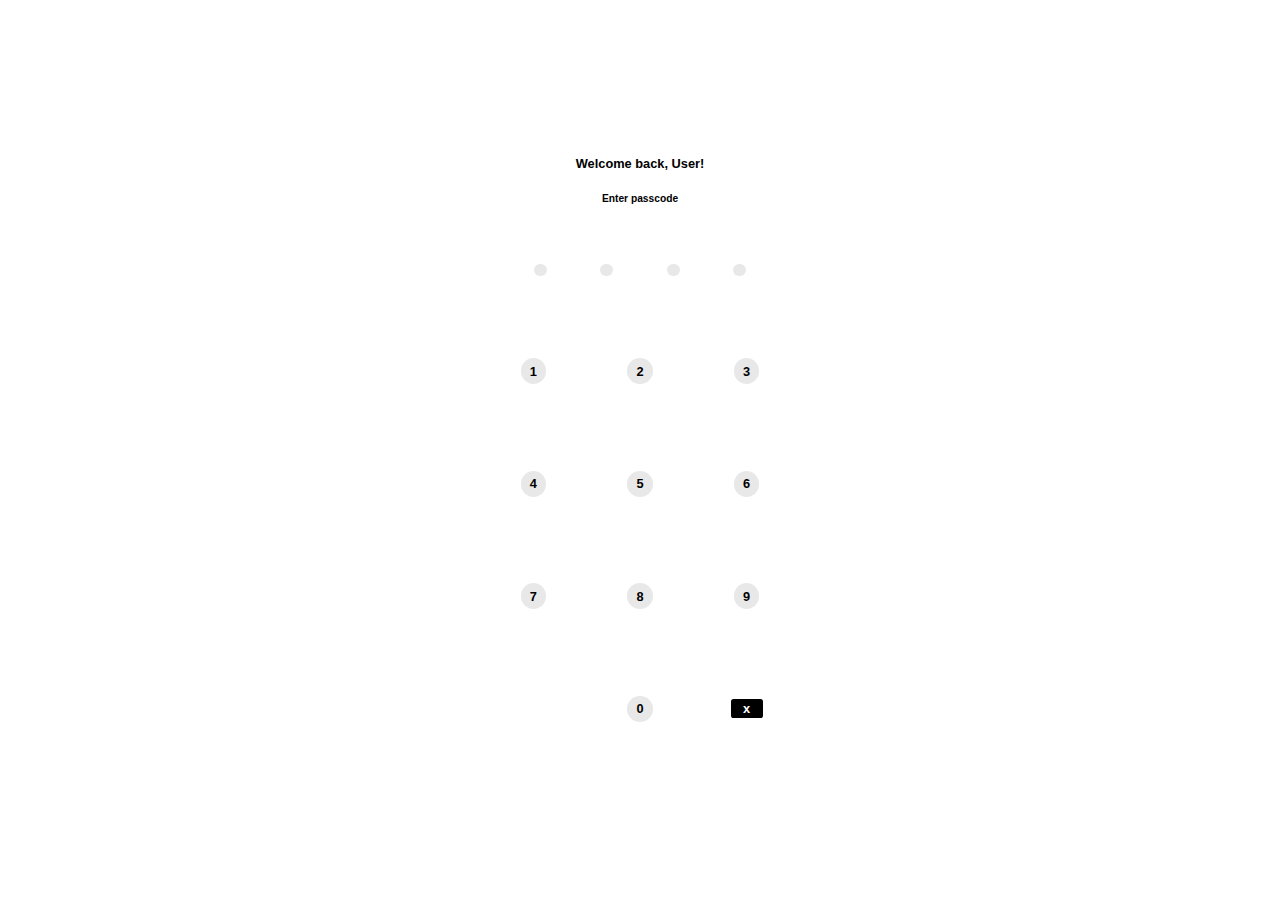
<file: BankApp/index.html>
<!DOCTYPE html>
<html lang="en">
<head>
    <meta charset="UTF-8">
    <meta name="viewport" content="width=device-width, initial-scale=1.0">
    <title>SPR Bank</title>
    <link rel="stylesheet" href="css/style.css">
    <link rel="icon" type="" href="img/favicon.png">
</head>
<body>
    <div class="crop">
    <!--Window for the password-->
    <div class="passcodeWindow">
        <div class="windowText">
            <div class="userName"></div>
            <div class="smallerText">Enter passcode</div>
        </div>
        <div class="passcode"><div class="active"></div><div class="active"></div><div class="active"></div><div class="active"></div></div>
        <div class="pinShow">
            <div class="n1" onclick="enterNum('1')">1</div>
            <div class="n2" onclick="enterNum('2')">2</div>
            <div class="n3" onclick="enterNum('3')">3</div>
            <div class="n4" onclick="enterNum('4')">4</div>
            <div class="n5" onclick="enterNum('5')">5</div>
            <div class="n6" onclick="enterNum('6')">6</div>
            <div class="n7" onclick="enterNum('7')">7</div>
            <div class="n8" onclick="enterNum('8')">8</div>
            <div class="n9" onclick="enterNum('9')">9</div>
            <div class="n0" onclick="enterNum('0')">0</div>
            <div class="delete" onclick="deleteNum()">x</div>
        </div>
    </div>

    <!--Main window-->
    <div class="blocksWrap" style="opacity: 0; display: none;">
        <header>
            <div class="money"></div>
            <div class="card" onclick="flipCard()"></div>
        </header>

        <main>
            <div class="buttons">
                <div class="buttonWrap">
                <button class="addMoney button" onclick="addMoney()">
                <img class="buttonImg" src="img/add.png" alt="">
                </button>
                <div class="buttonText">Add Money</div>
                </div>
                <div class="buttonWrap">
                <button class="transferMoney button" onclick="transferMoney()">
                <img class="buttonImg" src="img/transfer.png" alt="">
                </button>
                <div class="buttonText">Transfer Money</div>
                </div>
                <div class="buttonWrap">
                <button class="convertMoney button" onclick="convertMoney()">
                <img class="buttonImg" src="img/convert.png" alt="">
                </button>
                <div class="buttonText">Convert current Money</div>
                </div>
            </div>
        </main>

        <footer>
            <div class="transactions"></div> 
            <div class="footerDown">
            <div class="currentExchangeRate"></div>
            </div>
        </footer>
    </div>
</div>
    <script src="js/script.js"></script>
    <script src="js/functions.js"></script>
    <script src="js/passcode.js"></script>
    <script src="js/cards.js"></script>
</body>
</html>
</file>
<file: BankApp/css/style.css>
html {
    caret-color: transparent;
    font-weight: bolder;
    height: 100%;
    text-align: center;
    transition: 0.5s;
    user-select: none;
    width: 100%;
}

body {
    align-items: center;
    background: black;
    box-sizing: border-box;
    display: flex;
    font-family: Helvetica;
    height: 100%;
    justify-content: center;
    margin: 0;
    padding: 0;
    transition: 0.5s;
    width: 100%;
}

button {
    cursor: pointer;
    transition: 0.5s;
}

.crop {
    background: white;
    height: 100%;
    transition: 0.5s;
    width: 100%;
}

.passcodeWindow {
    align-items: center;
    display: flex;
    flex-direction: column;
    height: 100%;
    justify-content: center;
    transition: 0.5s;
    width: 100%;
}

.windowText {
    align-items: center;
    display: flex;
    flex-direction: column;
    height: 10%;
    justify-content: space-evenly;
    transition: 0.5s;
}

.userName {
    font-size: 1vw;
    transition: 0.5s;
}

.smallerText {
    font-size: 0.8vw;
    transition: 0.5s;
}

.passcode {
    align-items: center;
    display: flex;
    flex-direction: row;
    height: 10%;
    justify-content: space-evenly;
    transition: 0.5s;
    width: 25%;
}

.active {
    background: #e8e8e8;
    border-radius: 1vw;
    height: 1vw;
    transition: 0.5s;
    width: 1vw;
}

.pinShow {
    align-items: center;
    display: grid;
    grid-template-columns: repeat(3, 1fr);
    height: 50%;
    justify-items: center;
    transition: 0.5s;
    width: 25%;
}

.pinShow div {
    align-items: center;
    background: #e8e8e8;
    border-radius: 1vw;
    cursor: pointer;
    display: flex;
    font-size: 1vw;
    height: 2vw;
    justify-content: center;
    transition: 0.5s;
    width: 2vw;
}

.pinShow .n0 {
    grid-column: 2;
    grid-row: 4;
    transition: 0.5s;
}

.pinShow .delete {
    align-items: center;
    background: black;
    border-radius: 0.2vw;
    color: white;
    cursor: pointer;
    display: flex;
    font-size: 1vw;
    grid-column: 3;
    grid-row: 4;
    height: 1.5vw;
    justify-content: center;
    transition: 0.5s;
    width: 2.5vw;
}

.blocksWrap {
    background: linear-gradient(27deg, rgba(18,11,137,1) 0%, rgba(128,49,195,1) 50%, rgba(238,225,198,1) 100%);
    height: 100%;
    transition: 0.5s;
    width: 100%;
}

header {
    align-items: center;
    display: flex;
    height: 25%;
    justify-content: space-evenly;
    transition: 0.5s;
    width: 100%;
}

.money {
    color: white;
    font-size: 2.3vw;
    transition: 0.5s;
}

.card {
    align-items: center;
    background: black;
    border-radius: 1vw;
    color: white;
    cursor: pointer;
    display: flex;
    flex-direction: column;
    height: 71%;
    justify-content: space-evenly;
    transform-style: preserve-3d;
    transition: transform 0.5s;
    user-select: text;
    width: 20%;
}

.name {
    font-size: 1vw;
    margin: 0 67% 0 0;
    transition: 0.5s;
}

.name2 {
    font-size: 1vw;
    margin: 0 0 0 67%;
    transition: 0.5s;
}

.backLine {
    background: #434343;
    height: 20%;
    transition: 0.5s;
    width: 100%;
}

.cardNum {
    color: #ababab;
    font-size: 1.2vw;
    transition: 0.5s;
}

.cardDate {
    color: #ababab;
    font-size: 1vw;
    margin: 0 0 0 15%;
    transition: 0.5s;
}

.cvv {
    background: #434343;
    border-radius: 0.3vw;
    font-size: 1vw;
    margin: 0 67% 0 0;
    padding: 2%;
    transition: 0.5s;
}

main {
    align-items: center;
    display: flex;
    height: 25%;
    justify-content: center;
    transition: 0.5s;
    width: 100%;
}

.buttons {
    align-items: center;
    display: flex;
    flex-direction: row;
    height: 100%;
    justify-content: space-evenly;
    transition: 0.5s;
    width: 100%;
}

.buttonWrap {
    align-items: center;
    display: flex;
    flex-direction: column;
    height: 100%;
    justify-content: center;
    transition: 0.5s;
    width: 11%;
}

.button {
    align-items: center;
    background: black;
    border-radius: 4vw;
    border: none;
    cursor: pointer;
    display: flex;
    height: 4vw;
    justify-content: center;
    margin: 0;
    padding: 0;
    transition: 500ms;
    width: 4vw;
}

.buttonImg {
    height: 60%;
    transition: 0.5s;
    width: 60%;
}

.buttonText {
    color: white;
    font-size: 1vw;
    margin: 4% 0 0 0;
    transition: 0.5s;
}

footer {
    align-items: center;
    background: white;
    border-top-left-radius: 1vw;
    border-top-right-radius: 1vw;
    display: flex;
    flex-direction: column;
    height: 50%;
    justify-content: space-between;
    transition: 0.5s;
    user-select: text;
    width: 100%;
}

.transactions {
    align-items: flex-start;
    display: flex;
    font-size: 1vw;
    height: 48%;
    justify-content: center;
    margin: 2% 0 0 0;
    transition: 0.5s;
    width: 100%;
}

.footerDown {
    align-items: center;
    display: flex;
    flex-direction: column;
    height: 49%;
    justify-content: center;
    margin: 0 0 1% 0;
    transition: 0.5s;
    width: 100%;
}

.currentExchangeRate {
    font-size: 1vw;
    transition: 0.5s;
}

@media screen and (max-width: 400px) and (min-height: 300px) {
    .userName {
        font-size: 3vw;
        transition: 0.5s;
    }
    .smallerText {
        font-size: 2.2vw;
        transition: 0.5s;
    }
    .passcode {
        align-items: center;
        display: flex;
        flex-direction: row;
        height: 3%;
        justify-content: space-evenly;
        transition: 0.5s;
        width: 50%;
    }
    .active {
        background: #e8e8e8;
        border-radius: 4vw;
        height: 2vw;
        transition: 0.5s;
        width: 2vw;
    }
    .pinShow {
        align-items: center;
        display: grid;
        grid-template-columns: repeat(3, 1fr);
        height: 50%;
        justify-items: center;
        transition: 0.5s;
        width: 50%;
    }
    .pinShow div {
        align-items: center;
        background: #e8e8e8;
        border-radius: 2vw;
        cursor: pointer;
        display: flex;
        font-size: 2vw;
        height: 4vw;
        justify-content: center;
        transition: 0.5s;
        width: 4vw;
    }
    .pinShow .delete {
        align-items: center;
        background: black;
        border-radius: 0.2vw;
        color: white;
        cursor: pointer;
        display: flex;
        font-size: 2vw;
        grid-column: 3;
        grid-row: 4;
        height: 2.5vw;
        justify-content: center;
        transition: 0.5s;
        width: 3.5vw;
    }
    .card {
        align-items: center;
        background: black;
        border-radius: 1vw;
        color: white;
        cursor: pointer;
        display: flex;
        flex-direction: column;
        height: 45%;
        justify-content: space-evenly;
        transform-style: preserve-3d;
        transition: transform 0.5s;
        user-select: text;
        width: 30%;
    }
}
</file>
